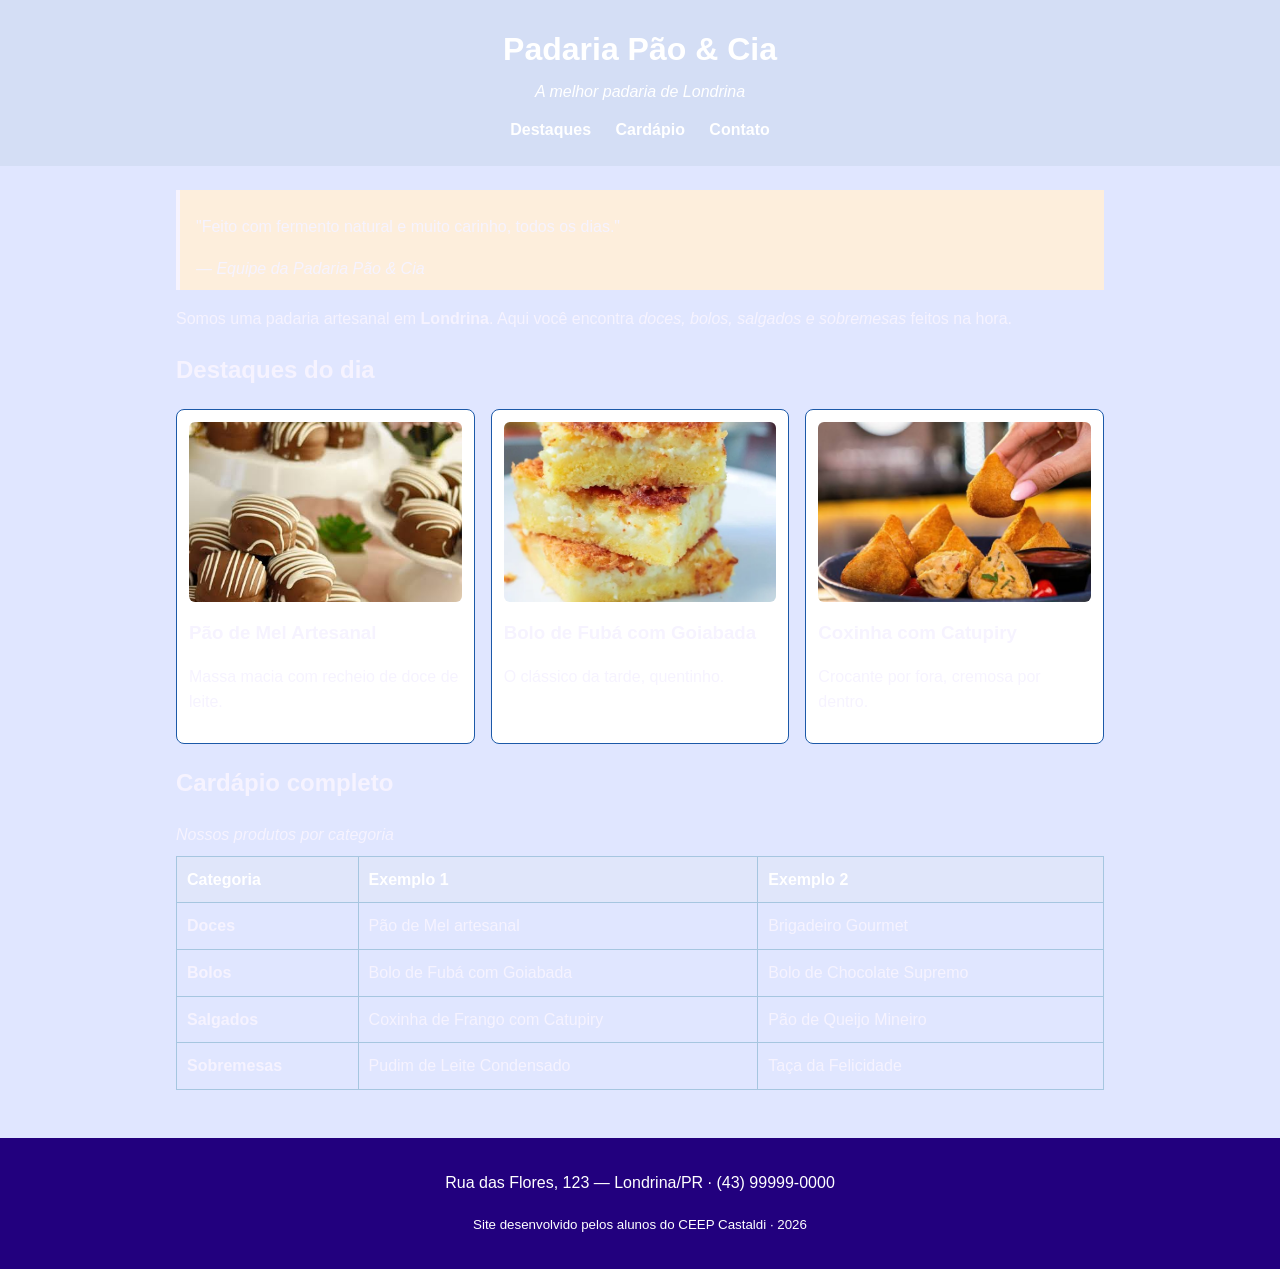
<file: index.html>
<!DOCTYPE html>
<html lang="pt-BR">
<head>
    <meta charset="UTF-8">
    <meta name="viewport" content="width=device-width, initial-scale=1.0">
    <title>Padaria em Londrina</title>
    <link rel="stylesheet" href="style.css">
</head>
<body>

    <!-- CABEÇALHO: identidade + menu de navegação -->
    <header class="cabecalho">
        <h1>Padaria Pão &amp; Cia</h1>
        <p class="subtitulo">A melhor padaria de Londrina</p>
        <nav class="menu">
            <a href="destaque.html">Destaques</a>
            <a href="cardapio.html">Cardápio</a>
            <a href="#contato">Contato</a>
        </nav>
    </header>

    <main>

        <!-- APRESENTAÇÃO: tags de autoria (blockquote, cite, strong, em) -->
        <section class="intro">
            <blockquote>
                <p>"Feito com fermento natural e muito carinho, todos os dias."</p>
                <cite>— Equipe da Padaria Pão &amp; Cia</cite>
            </blockquote>
            <p>Somos uma padaria artesanal em <strong>Londrina</strong>. Aqui você encontra
               <em>doces, bolos, salgados e sobremesas</em> feitos na hora.</p>
        </section>

        <!-- DESTAQUES: cards em Flexbox -->
        <section id="destaques" class="destaques">
            <h2>Destaques do dia</h2>
            <div class="cards">
                <article class="card">
                    <!-- Troque a URL abaixo pelo caminho da sua foto: src="img/pao-de-mel.jpg" -->
                    <img src="pão de mel.png" alt="Pão de mel artesanal coberto com chocolate"width="150"height="150">
                    <h3>Pão de Mel Artesanal</h3>
                    <p>Massa macia com recheio de doce de leite.</p>
                </article>
                <article class="card">
                    <img src="Bolo-Fuba-Cremoso.png" alt="Fatia de bolo de fubá com goiabada"width="150"height="150">
                    <h3>Bolo de Fubá com Goiabada</h3>
                    <p>O clássico da tarde, quentinho.</p>
                </article>
                <article class="card">
                    <img src="coxinha.png" alt="Coxinha de frango com catupiry"width="150"height="150">
                    <h3>Coxinha com Catupiry</h3>
                    <p>Crocante por fora, cremosa por dentro.</p>
                </article>
            </div>
        </section>

        <!-- CARDÁPIO: a tabela original, agora semântica e estilizada -->
        <section id="cardapio" class="cardapio">
            <h2>Cardápio completo</h2>
            <table class="tabela-cardapio">
                <caption>Nossos produtos por categoria</caption>
                <thead>
                    <tr>
                        <th scope="col">Categoria</th>
                        <th scope="col">Exemplo 1</th>
                        <th scope="col">Exemplo 2</th>
                    </tr>
                </thead>
                <tbody>
                    <tr>
                        <td><strong>Doces</strong></td>
                        <td>Pão de Mel artesanal</td>
                        <td>Brigadeiro Gourmet</td>
                    </tr>
                    <tr>
                        <td><strong>Bolos</strong></td>
                        <td>Bolo de Fubá com Goiabada</td>
                        <td>Bolo de Chocolate Supremo</td>
                    </tr>
                    <tr>
                        <td><strong>Salgados</strong></td>
                        <td>Coxinha de Frango com Catupiry</td>
                        <td>Pão de Queijo Mineiro</td>
                    </tr>
                    <tr>
                        <td><strong>Sobremesas</strong></td>
                        <td>Pudim de Leite Condensado</td>
                        <td>Taça da Felicidade</td>
                    </tr>
                </tbody>
            </table>
        </section>

    </main>

    <!-- RODAPÉ -->
    <footer id="contato" class="rodape">
        <p>Rua das Flores, 123 — Londrina/PR · (43) 99999-0000</p>
        <p><small>Site desenvolvido pelos alunos do CEEP Castaldi · 2026</small></p>
    </footer>

</body>
</html>
</file>
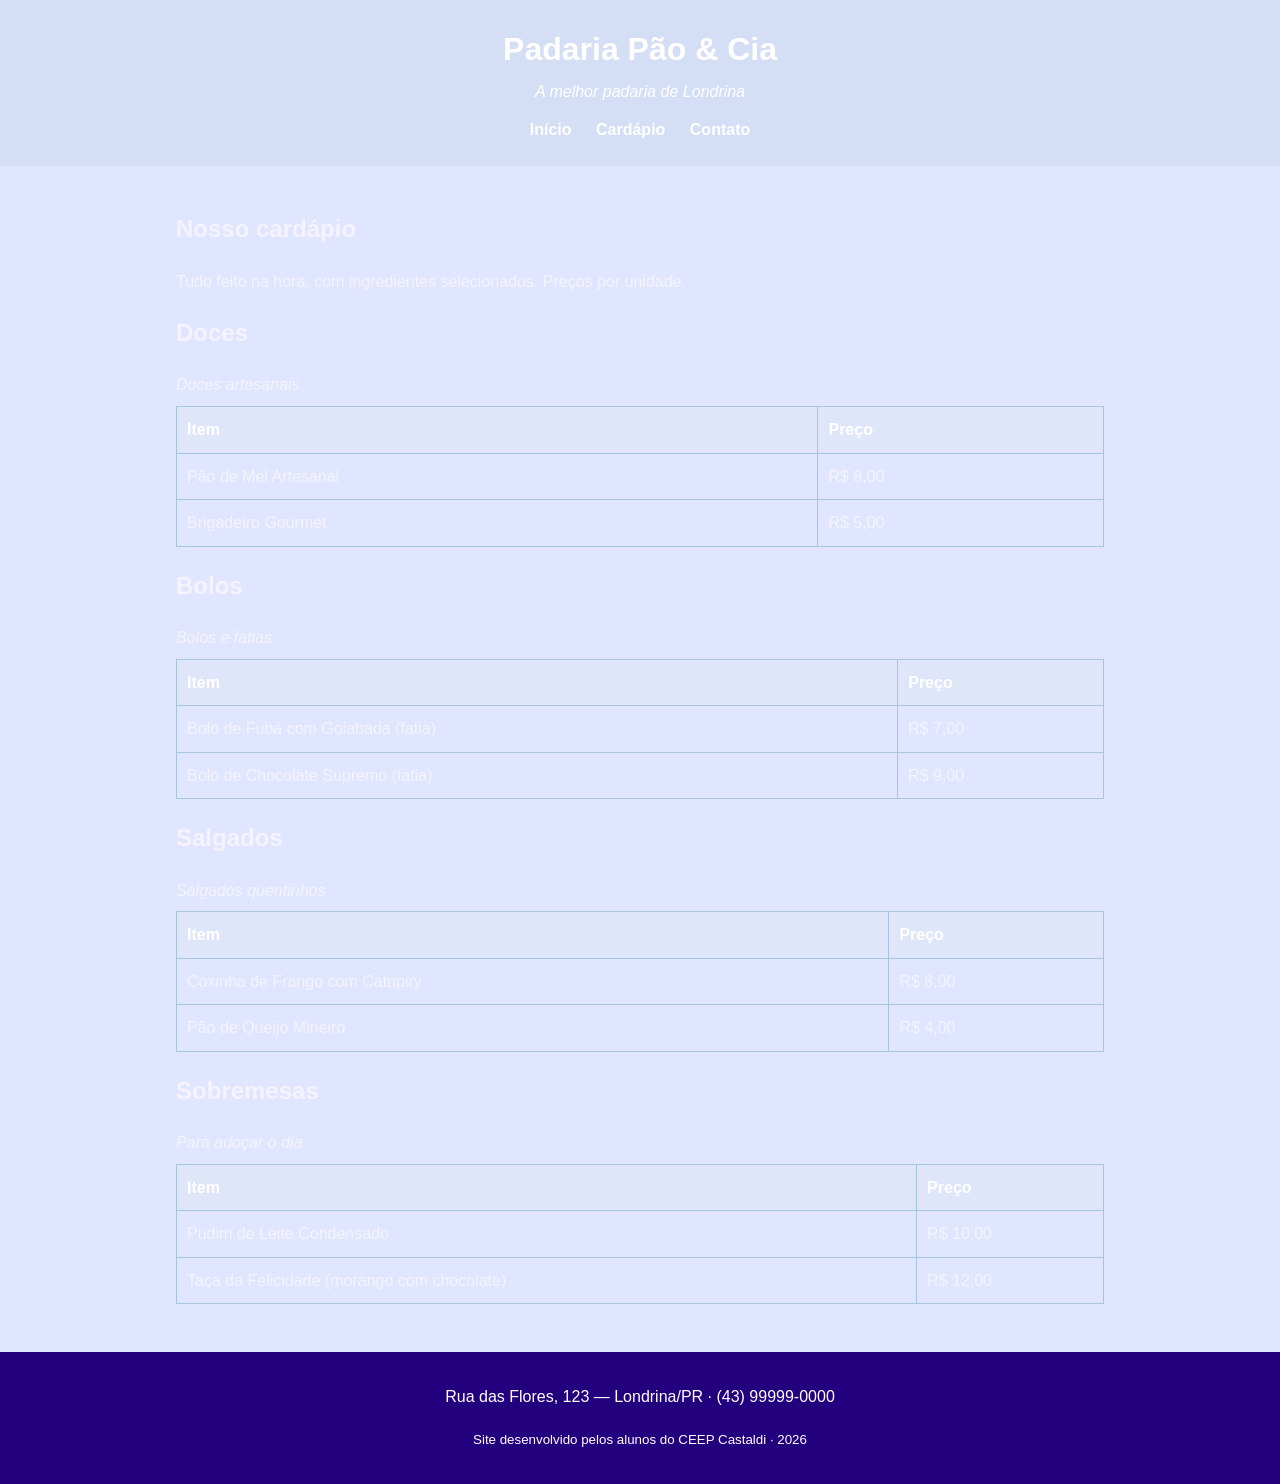
<file: cardapio.html>
<!DOCTYPE html>
<html lang="pt-BR">
<head>
    <meta charset="UTF-8">
    <meta name="viewport" content="width=device-width, initial-scale=1.0">
    <title>Cardápio — Padaria Pão &amp; Cia</title>
    <!-- Mesma folha de estilo do index.html: a página já nasce estilizada -->
    <link rel="stylesheet" href="style.css">
</head>
<body>

    <!-- CABEÇALHO: igual ao do index, com o menu ligando as páginas -->
    <header class="cabecalho">
        <h1>Padaria Pão &amp; Cia</h1>
        <p class="subtitulo">A melhor padaria de Londrina</p>
        <nav class="menu">
            <a href="index.html">Início</a>
            <a href="cardapio.html">Cardápio</a>
            <a href="index.html#contato">Contato</a>
        </nav>
    </header>

    <main>

        <section class="intro">
            <h2>Nosso cardápio</h2>
            <p>Tudo feito na hora, com ingredientes selecionados. Preços por unidade.</p>
        </section>

        <!-- DOCES -->
        <section class="cardapio">
            <h2>Doces</h2>
            <table class="tabela-cardapio">
                <caption>Doces artesanais</caption>
                <thead>
                    <tr>
                        <th scope="col">Item</th>
                        <th scope="col">Preço</th>
                    </tr>
                </thead>
                <tbody>
                    <tr><td>Pão de Mel Artesanal</td><td>R$ 8,00</td></tr>
                    <tr><td>Brigadeiro Gourmet</td><td>R$ 5,00</td></tr>
                </tbody>
            </table>
        </section>

        <!-- BOLOS -->
        <section class="cardapio">
            <h2>Bolos</h2>
            <table class="tabela-cardapio">
                <caption>Bolos e fatias</caption>
                <thead>
                    <tr>
                        <th scope="col">Item</th>
                        <th scope="col">Preço</th>
                    </tr>
                </thead>
                <tbody>
                    <tr><td>Bolo de Fubá com Goiabada (fatia)</td><td>R$ 7,00</td></tr>
                    <tr><td>Bolo de Chocolate Supremo (fatia)</td><td>R$ 9,00</td></tr>
                </tbody>
            </table>
        </section>

        <!-- SALGADOS -->
        <section class="cardapio">
            <h2>Salgados</h2>
            <table class="tabela-cardapio">
                <caption>Salgados quentinhos</caption>
                <thead>
                    <tr>
                        <th scope="col">Item</th>
                        <th scope="col">Preço</th>
                    </tr>
                </thead>
                <tbody>
                    <tr><td>Coxinha de Frango com Catupiry</td><td>R$ 8,00</td></tr>
                    <tr><td>Pão de Queijo Mineiro</td><td>R$ 4,00</td></tr>
                </tbody>
            </table>
        </section>

        <!-- SOBREMESAS -->
        <section class="cardapio">
            <h2>Sobremesas</h2>
            <table class="tabela-cardapio">
                <caption>Para adoçar o dia</caption>
                <thead>
                    <tr>
                        <th scope="col">Item</th>
                        <th scope="col">Preço</th>
                    </tr>
                </thead>
                <tbody>
                    <tr><td>Pudim de Leite Condensado</td><td>R$ 10,00</td></tr>
                    <tr><td>Taça da Felicidade (morango com chocolate)</td><td>R$ 12,00</td></tr>
                </tbody>
            </table>
        </section>

    </main>

    <footer class="rodape">
        <p>Rua das Flores, 123 — Londrina/PR · (43) 99999-0000</p>
        <p><small>Site desenvolvido pelos alunos do CEEP Castaldi · 2026</small></p>
    </footer>

</body>
</html>
</file>
<file: style.css>
/* =========================================================
   PADARIA DO HITALO — CSS do Encontro 1
   Paleta com contraste aprovado no padrão WCAG AA
   ========================================================= */

/* box-sizing: a largura já inclui padding e borda (Box Model) */
* {
    box-sizing: border-box;
}

body {
    font-family: Arial, Helvetica, sans-serif;
    line-height: 1.6;
    margin: 0;
    color: #f6f3ff;             /* marrom escuro (texto) */
    background-color: hsl(230, 100%, 94%);  /* creme (fundo) */
}

/* ===== Cabeçalho ===== */
.cabecalho {
    background-color: #d4def5;  /* âmbar escuro — texto branco tem contraste AA */
    color: #FFFFFF;
    text-align: center;
    padding: 24px 16px;
}

.cabecalho h1 {
    margin: 0;
}

.subtitulo {
    margin: 4px 0 12px;
    font-style: italic;
}

.menu a {
    color: #FFFFFF;
    text-decoration: none;
    margin: 0 10px;
    font-weight: bold;
}

.menu a:hover {
    text-decoration: underline;
}

/* ===== Área central ===== */
main {
    max-width: 960px;
    margin: 0 auto;    /* centraliza a página */
    padding: 24px 16px;
}

blockquote {
    border-left: 4px solid ;
    margin: 0 0 16px;
    padding: 8px 16px;
    background-color: #FDEEDC;
}

/* ===== Cards de destaque (Flexbox) ===== */
.cards {
    display: flex;         /* coloca os cards lado a lado */
    flex-wrap: wrap;       /* quebra a linha em telas menores */
    gap: 16px;             /* espaço entre os cards */
}

.card {
    flex: 1 1 250px;       /* cresce, encolhe, largura base 250px */
    border: 1px solid #1c59a8;
    border-radius: 8px;
    padding: 12px;
    background-color: #FFFFFF;
}

.card img {
    width: 100%;
    height: 180px;
    object-fit: cover;     /* recorta a imagem sem deformar */
    border-radius: 6px;
}

.card h3 {
    margin: 8px 0 4px;
}

/* ===== Tabela do cardápio ===== */
.tabela-cardapio {
    width: 100%;
    border-collapse: collapse;   /* junta as bordas das células */
    margin-top: 8px;
}

.tabela-cardapio caption {
    text-align: left;
    font-style: italic;
    margin-bottom: 8px;
}

.tabela-cardapio th,
.tabela-cardapio td {
    border: 1px solid #a6c6e0;
    padding: 10px;
    text-align: left;
}

.tabela-cardapio thead {
    background-color: #e0e6fa;
    color: #FFFFFF;
}

/* ===== Rodapé ===== */
.rodape {
    background-color: #22007e;
    color: #FFFFFF;
    text-align: center;
    padding: 16px;
    margin-top: 24px;
}
</file>
